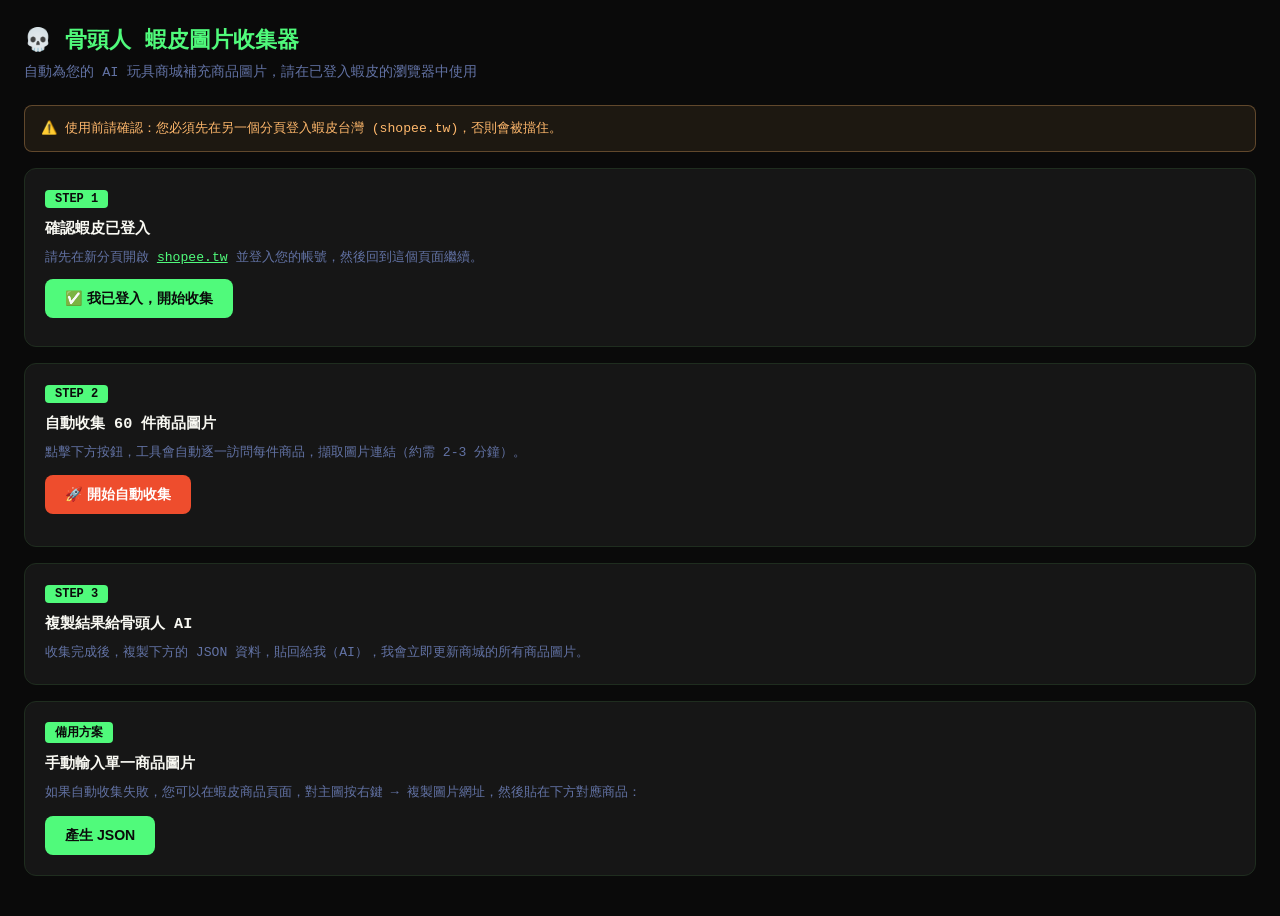
<file: static/shopee-image-collector.html>
<!DOCTYPE html>
<html lang="zh-TW">
<head>
<meta charset="UTF-8">
<meta name="viewport" content="width=device-width, initial-scale=1.0">
<title>💀 骨頭人 蝦皮圖片收集器</title>
<style>
* { box-sizing: border-box; margin: 0; padding: 0; }
body {
  background: #0a0a0a; color: #f8f8f2;
  font-family: 'Courier New', monospace;
  min-height: 100vh; padding: 24px;
}
h1 { color: #50fa7b; font-size: 1.4rem; margin-bottom: 8px; }
.subtitle { color: #6272a4; font-size: 0.85rem; margin-bottom: 24px; }
.step {
  background: #161616; border: 1px solid #1f2d1f;
  border-radius: 12px; padding: 20px; margin-bottom: 16px;
}
.step-num {
  background: #50fa7b; color: #0a0a0a;
  font-weight: 700; font-size: 0.75rem;
  padding: 2px 10px; border-radius: 4px;
  display: inline-block; margin-bottom: 10px;
}
.step h3 { color: #f8f8f2; font-size: 0.95rem; margin-bottom: 8px; }
.step p { color: #6272a4; font-size: 0.82rem; line-height: 1.7; }
.btn {
  display: inline-block; background: #50fa7b; color: #0a0a0a;
  padding: 10px 20px; border-radius: 8px; border: none;
  font-weight: 700; font-size: 0.88rem; cursor: pointer;
  margin-top: 10px; transition: background 0.2s;
}
.btn:hover { background: #8be9fd; }
.btn-orange { background: #ee4d2d; color: #fff; }
.btn-orange:hover { background: #ff6b4a; }
.btn-purple { background: #bd93f9; color: #0a0a0a; }
.code-box {
  background: #0d0d0d; border: 1px solid #1f2d1f;
  border-radius: 8px; padding: 14px; margin-top: 10px;
  font-size: 0.75rem; color: #50fa7b;
  word-break: break-all; line-height: 1.6;
  max-height: 150px; overflow-y: auto;
  white-space: pre-wrap;
}
.result-area {
  background: #0d0d0d; border: 1px solid #50fa7b;
  border-radius: 8px; padding: 14px; margin-top: 12px;
  font-size: 0.75rem; color: #f8f8f2;
  min-height: 200px; max-height: 400px; overflow-y: auto;
  white-space: pre-wrap; display: none;
}
.progress {
  background: #1f2d1f; border-radius: 4px;
  height: 8px; margin-top: 12px; overflow: hidden; display: none;
}
.progress-bar {
  background: linear-gradient(90deg, #50fa7b, #8be9fd);
  height: 100%; width: 0%; transition: width 0.3s;
}
.status { color: #6272a4; font-size: 0.8rem; margin-top: 8px; }
.warning {
  background: rgba(255,184,108,0.08); border: 1px solid rgba(255,184,108,0.3);
  border-radius: 8px; padding: 12px 16px; margin-bottom: 16px;
  color: #ffb86c; font-size: 0.82rem; line-height: 1.6;
}
.product-list { display: grid; grid-template-columns: repeat(auto-fill, minmax(160px,1fr)); gap: 10px; margin-top: 12px; }
.product-item {
  background: #161616; border: 1px solid #1f2d1f; border-radius: 8px;
  padding: 8px; text-align: center; font-size: 0.72rem;
}
.product-item img { width: 100%; height: 100px; object-fit: cover; border-radius: 4px; margin-bottom: 6px; }
.product-item .img-placeholder {
  width: 100%; height: 100px; background: #1f2d1f; border-radius: 4px;
  margin-bottom: 6px; display: flex; align-items: center; justify-content: center;
  font-size: 2rem;
}
.product-item.found { border-color: #50fa7b; }
.product-item.failed { border-color: #ff5555; }
textarea {
  width: 100%; background: #0d0d0d; border: 1px solid #1f2d1f;
  border-radius: 8px; padding: 12px; color: #f8f8f2;
  font-size: 0.78rem; min-height: 120px; margin-top: 10px;
  resize: vertical; font-family: monospace;
}
textarea:focus { outline: none; border-color: #50fa7b; }
</style>
</head>
<body>

<h1>💀 骨頭人 蝦皮圖片收集器</h1>
<p class="subtitle">自動為您的 AI 玩具商城補充商品圖片，請在已登入蝦皮的瀏覽器中使用</p>

<div class="warning">
  ⚠️ 使用前請確認：您必須先在另一個分頁登入蝦皮台灣 (shopee.tw)，否則會被擋住。
</div>

<div class="step">
  <div class="step-num">STEP 1</div>
  <h3>確認蝦皮已登入</h3>
  <p>請先在新分頁開啟 <a href="https://shopee.tw" target="_blank" style="color:#50fa7b">shopee.tw</a> 並登入您的帳號，然後回到這個頁面繼續。</p>
  <button class="btn" onclick="checkShopeeLogin()">✅ 我已登入，開始收集</button>
  <div id="loginStatus" class="status"></div>
</div>

<div class="step">
  <div class="step-num">STEP 2</div>
  <h3>自動收集 60 件商品圖片</h3>
  <p>點擊下方按鈕，工具會自動逐一訪問每件商品，擷取圖片連結（約需 2-3 分鐘）。</p>
  <button class="btn btn-orange" id="startBtn" onclick="startCollection()" disabled>🚀 開始自動收集</button>
  <div class="progress" id="progressWrap">
    <div class="progress-bar" id="progressBar"></div>
  </div>
  <div class="status" id="collectionStatus"></div>
  <div class="product-list" id="productPreview"></div>
</div>

<div class="step">
  <div class="step-num">STEP 3</div>
  <h3>複製結果給骨頭人 AI</h3>
  <p>收集完成後，複製下方的 JSON 資料，貼回給我（AI），我會立即更新商城的所有商品圖片。</p>
  <button class="btn btn-purple" id="copyBtn" onclick="copyResult()" style="display:none">📋 複製 JSON 結果</button>
  <div class="result-area" id="resultArea"></div>
</div>

<div class="step">
  <div class="step-num">備用方案</div>
  <h3>手動輸入單一商品圖片</h3>
  <p>如果自動收集失敗，您可以在蝦皮商品頁面，對主圖按右鍵 → 複製圖片網址，然後貼在下方對應商品：</p>
  <div id="manualList"></div>
  <button class="btn" onclick="generateManualJSON()" style="margin-top:12px">產生 JSON</button>
  <div class="result-area" id="manualResult"></div>
</div>

<script>
const PRODUCTS = [
  {id:'41380608357',shopid:'1677119390',name:'AI福娃毛絨玩具'},
  {id:'48809964374',shopid:'1677119390',name:'AI小恐龍毛絨玩具'},
  {id:'48809964375',shopid:'1677119390',name:'AI福娃毛絨玩具(2)'},
  {id:'55259953197',shopid:'1677119390',name:'AI赤焰馬毛絨玩具'},
  {id:'55759944468',shopid:'1677119390',name:'AI小汽車毛絨玩具'},
  {id:'41380608355',shopid:'1677119390',name:'喜玩伴AI小汽車'},
  {id:'55759944421',shopid:'1677119390',name:'AI孫悟空毛絨玩具'},
  {id:'55759944465',shopid:'1677119390',name:'AI孫悟空毛絨玩具(2)'},
  {id:'41280608387',shopid:'1677119390',name:'AI玩具毛絨公仔'},
  {id:'41280608380',shopid:'1677119390',name:'講故事AI小紅馬'},
  {id:'48809964373',shopid:'1677119390',name:'AI玩具毛絨公仔(2)'},
  {id:'41180608382',shopid:'1677119390',name:'AI玩具毛絨公仔(3)'},
  {id:'48809964344',shopid:'1677119390',name:'正版AI智能寵物'},
  {id:'55759944424',shopid:'1677119390',name:'AI玩具毛絨公仔(4)'},
  {id:'54109422837',shopid:'1684066723',name:'智能AI玩伴對話玩具'},
  {id:'53558976462',shopid:'1798339935',name:'AI小恐龍(fu333tw)'},
  {id:'49807294706',shopid:'1723995610',name:'AI紅焰馬'},
  {id:'58106354408',shopid:'1723995610',name:'喜玩伴AI小恐龍'},
  {id:'58106354412',shopid:'1723995610',name:'喜玩伴AI小汽車'},
  {id:'56007269890',shopid:'1723995610',name:'快樂伴侶AI公仔'},
  {id:'56957274789',shopid:'1723995610',name:'AI小恐龍(zuihuaying)'},
  {id:'51657280183',shopid:'1723995610',name:'趣味伴侶AI小恐龍'},
  {id:'49909276369',shopid:'1804627910',name:'圓形智能機器人桌伴'},
  {id:'29044557824',shopid:'60072539',name:'AI智能互動機器人'},
  {id:'57057365561',shopid:'1710359842',name:'ai毛絨玩具小恐龍'},
  {id:'43379342023',shopid:'1710359842',name:'ai毛絨玩具孫悟空'},
  {id:'41361575564',shopid:'43506174',name:'AI智能五子棋'},
  {id:'55759944466',shopid:'1677119390',name:'AI貓頭鷹玩偶'},
  {id:'41480608346',shopid:'1677119390',name:'AI人工智能毛絨公仔'},
  {id:'41380608366',shopid:'1677119390',name:'DeepSeek豆包AI玩具'},
  {id:'41180608381',shopid:'1677119390',name:'小智AI盒子'},
  {id:'52909427035',shopid:'1684066723',name:'寒米Ai早教機'},
  {id:'53009426973',shopid:'1684066723',name:'爆火AI語音機器人'},
  {id:'50959609800',shopid:'1806692325',name:'智能Ai兒童學習機器人'},
  {id:'49759154583',shopid:'1674011197',name:'Deepseek智能AI對話玩具'},
  {id:'47659892489',shopid:'1806692325',name:'AI對話抱抱陪伴'},
  {id:'49659154700',shopid:'1674011197',name:'AI福仔精靈兔子'},
  {id:'42378512186',shopid:'34701129',name:'AI智能鬧鐘'},
  {id:'57209621629',shopid:'1806692325',name:'智能對話語音機器人'},
  {id:'41354148388',shopid:'1503200681',name:'多功能AI語音學說話'},
  {id:'49160098659',shopid:'1592515454',name:'拍拍燈AI兒童玩具'},
  {id:'55307262513',shopid:'1521455508',name:'紐曼AI智能台鐘'},
  {id:'51259185184',shopid:'1657943889',name:'AI智能對話芙玩具'},
  {id:'25045531159',shopid:'634977489',name:'AI智能五子棋(LKD)'},
  {id:'41430259272',shopid:'1804627910',name:'Ai智能泰迪狗機器人'},
  {id:'41407162155',shopid:'9776389',name:'AI智能五子棋(蓉易買)'},
  {id:'48409281298',shopid:'1804627910',name:'AI智能對話團芙'},
  {id:'57409265516',shopid:'1804627910',name:'智能AI機器人遙控'},
  {id:'49909276320',shopid:'1804627910',name:'小智AI語音機器人'},
  {id:'41380411393',shopid:'1674560949',name:'大模型AI智能機器人'},
  {id:'26244730410',shopid:'1674013027',name:'AI福仔精靈兔子(2)'},
  {id:'41530171900',shopid:'1658048675',name:'Ai智能早教機器人'},
  {id:'51159065613',shopid:'1658048675',name:'智能Ai兒童學習機器人'},
  {id:'48559076612',shopid:'1658048675',name:'豆包AI對話玩具'},
  {id:'51159065609',shopid:'1658048675',name:'寒米Ai早教機(xunzhu)'},
  {id:'51159065665',shopid:'1658048675',name:'寒米Ai早教機(2)'},
  {id:'46258425580',shopid:'30796419',name:'14合一AI智能棋盤'},
  {id:'47359149741',shopid:'807451874',name:'14合一AI棋盤(一家玩具)'},
  {id:'45903128978',shopid:'340840204',name:'智能機器人藍牙AI語音'},
  {id:'45808638431',shopid:'1043690',name:'口袋電子棋盤AI智能'},
];

const results = {};
let collecting = false;

function checkShopeeLogin() {
  document.getElementById('loginStatus').textContent = '✅ 確認！正在啟用收集功能...';
  document.getElementById('startBtn').disabled = false;
  generateManualInputs();
}

function sleep(ms) { return new Promise(r => setTimeout(r, ms)); }

async function fetchProductImage(shopid, itemid) {
  const endpoints = [
    `https://shopee.tw/api/v4/item/get?itemid=${itemid}&shopid=${shopid}`,
  ];
  for (const url of endpoints) {
    try {
      const resp = await fetch(url, {
        credentials: 'include',
        headers: {
          'Accept': 'application/json',
          'Referer': `https://shopee.tw/product/${shopid}/${itemid}`,
          'x-shopee-language': 'zh-Hant',
        }
      });
      if (resp.ok) {
        const data = await resp.json();
        const images = data?.data?.images || data?.item?.images || [];
        if (images.length > 0) {
          return `https://cf.shopee.tw/file/${images[0]}_tn`;
        }
      }
    } catch(e) {}
  }
  return null;
}

async function startCollection() {
  if (collecting) return;
  collecting = true;
  document.getElementById('startBtn').disabled = true;
  document.getElementById('progressWrap').style.display = 'block';
  const preview = document.getElementById('productPreview');
  preview.innerHTML = '';

  for (let i = 0; i < PRODUCTS.length; i++) {
    const p = PRODUCTS[i];
    const pct = Math.round((i / PRODUCTS.length) * 100);
    document.getElementById('progressBar').style.width = pct + '%';
    document.getElementById('collectionStatus').textContent = `正在處理 ${i+1}/${PRODUCTS.length}：${p.name}`;

    const imgUrl = await fetchProductImage(p.shopid, p.id);
    results[p.id] = imgUrl || '';

    // 顯示預覽卡
    const div = document.createElement('div');
    div.className = 'product-item ' + (imgUrl ? 'found' : 'failed');
    if (imgUrl) {
      div.innerHTML = `<img src="${imgUrl}" onerror="this.style.display='none'"><div>${p.name}</div>`;
    } else {
      div.innerHTML = `<div class="img-placeholder">❌</div><div>${p.name}</div>`;
    }
    preview.appendChild(div);

    await sleep(300);
  }

  document.getElementById('progressBar').style.width = '100%';
  const found = Object.values(results).filter(v => v).length;
  document.getElementById('collectionStatus').textContent =
    `✅ 完成！成功取得 ${found}/${PRODUCTS.length} 張圖片`;

  showResult();
}

function showResult() {
  const output = PRODUCTS.map(p => ({
    itemid: p.id,
    img_url: results[p.id] || ''
  }));
  const json = JSON.stringify(output, null, 2);
  const area = document.getElementById('resultArea');
  area.style.display = 'block';
  area.textContent = json;
  document.getElementById('copyBtn').style.display = 'inline-block';
}

function copyResult() {
  const area = document.getElementById('resultArea');
  navigator.clipboard.writeText(area.textContent).then(() => {
    document.getElementById('copyBtn').textContent = '✅ 已複製！';
    setTimeout(() => {
      document.getElementById('copyBtn').textContent = '📋 複製 JSON 結果';
    }, 2000);
  });
}

function generateManualInputs() {
  const list = document.getElementById('manualList');
  list.innerHTML = PRODUCTS.map(p => `
    <div style="display:flex;gap:8px;margin-bottom:6px;align-items:center">
      <span style="color:#6272a4;font-size:.7rem;min-width:160px">${p.name}</span>
      <input type="text" placeholder="貼上圖片 URL..."
        id="manual_${p.id}"
        style="flex:1;background:#161616;border:1px solid #1f2d1f;color:#f8f8f2;padding:4px 8px;border-radius:4px;font-size:.72rem;outline:none">
    </div>
  `).join('');
}

function generateManualJSON() {
  const output = PRODUCTS.map(p => ({
    itemid: p.id,
    img_url: document.getElementById(`manual_${p.id}`)?.value?.trim() || ''
  }));
  const area = document.getElementById('manualResult');
  area.style.display = 'block';
  area.textContent = JSON.stringify(output, null, 2);
}
</script>
</body>
</html>
</file>
